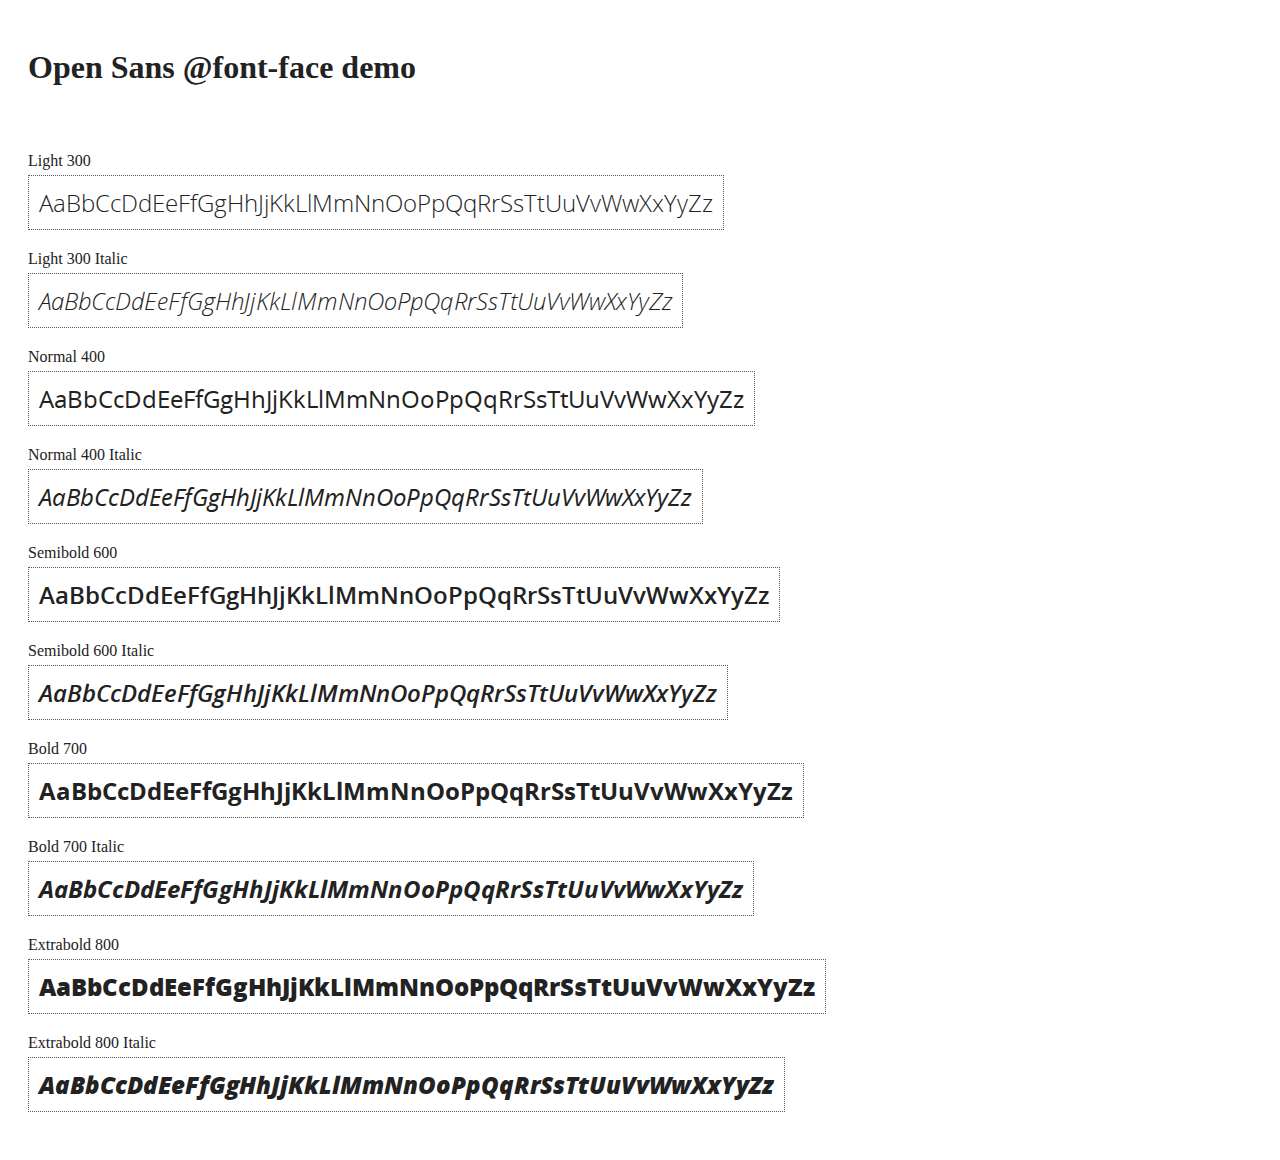
<file: angular/docs/components/open-sans-fontface-1.0.4/index.html>
<!DOCTYPE html>
<html>
	<head>
		<title>Open Sans @font-face demo</title>
		<meta charset="UTF-8" />
		<link rel="stylesheet" href="open-sans.css" type="text/css" />
		<style>
		body {
			padding: 20px;
			color: #222;
			background: #fff;
		}

		span { display: block; }

		.font-demo {
			display: inline-block;
			margin: 5px 0 20px;
			padding: 10px;
			border: 1px dotted #555;
			font-family: 'Open Sans';
			font-size: 24px;
		}
		</style>
	</head>
	<body>
		<h1>Open Sans @font-face demo</h1>
		<div style="margin-bottom:20px">
			<iframe src="http://ghbtns.com/github-btn.html?user=FontFaceKit&amp;repo=open-sans&amp;type=watch&amp;count=true"
					style="width:110px;height:20px;border:0"></iframe>
			<iframe src="http://ghbtns.com/github-btn.html?user=FontFaceKit&amp;repo=open-sans&amp;type=fork&amp;count=true"
					style="width:95px;height:20px;border:0"></iframe>
		</div>

		<span>Light 300</span>
		<div class="font-demo" style="font-weight:300">
			AaBbCcDdEeFfGgHhJjKkLlMmNnOoPpQqRrSsTtUuVvWwXxYyZz
		</div>

		<span>Light 300 Italic</span>
		<div class="font-demo" style="font-weight:300;font-style:italic">
			AaBbCcDdEeFfGgHhJjKkLlMmNnOoPpQqRrSsTtUuVvWwXxYyZz
		</div>

		<span>Normal 400</span>
		<div class="font-demo">
			AaBbCcDdEeFfGgHhJjKkLlMmNnOoPpQqRrSsTtUuVvWwXxYyZz
		</div>

		<span>Normal 400 Italic</span>
		<div class="font-demo" style="font-style:italic">
			AaBbCcDdEeFfGgHhJjKkLlMmNnOoPpQqRrSsTtUuVvWwXxYyZz
		</div>

		<span>Semibold 600</span>
		<div class="font-demo" style="font-weight:600">
			AaBbCcDdEeFfGgHhJjKkLlMmNnOoPpQqRrSsTtUuVvWwXxYyZz
		</div>

		<span>Semibold 600 Italic</span>
		<div class="font-demo" style="font-weight:600;font-style:italic">
			AaBbCcDdEeFfGgHhJjKkLlMmNnOoPpQqRrSsTtUuVvWwXxYyZz
		</div>

		<span>Bold 700</span>
		<div class="font-demo" style="font-weight:700">
			AaBbCcDdEeFfGgHhJjKkLlMmNnOoPpQqRrSsTtUuVvWwXxYyZz
		</div>

		<span>Bold 700 Italic</span>
		<div class="font-demo" style="font-weight:700;font-style:italic">
			AaBbCcDdEeFfGgHhJjKkLlMmNnOoPpQqRrSsTtUuVvWwXxYyZz
		</div>

		<span>Extrabold 800</span>
		<div class="font-demo" style="font-weight:800">
			AaBbCcDdEeFfGgHhJjKkLlMmNnOoPpQqRrSsTtUuVvWwXxYyZz
		</div>

		<span>Extrabold 800 Italic</span>
		<div class="font-demo" style="font-weight:800;font-style:italic">
			AaBbCcDdEeFfGgHhJjKkLlMmNnOoPpQqRrSsTtUuVvWwXxYyZz
		</div>
	</body>
</html>
</file>
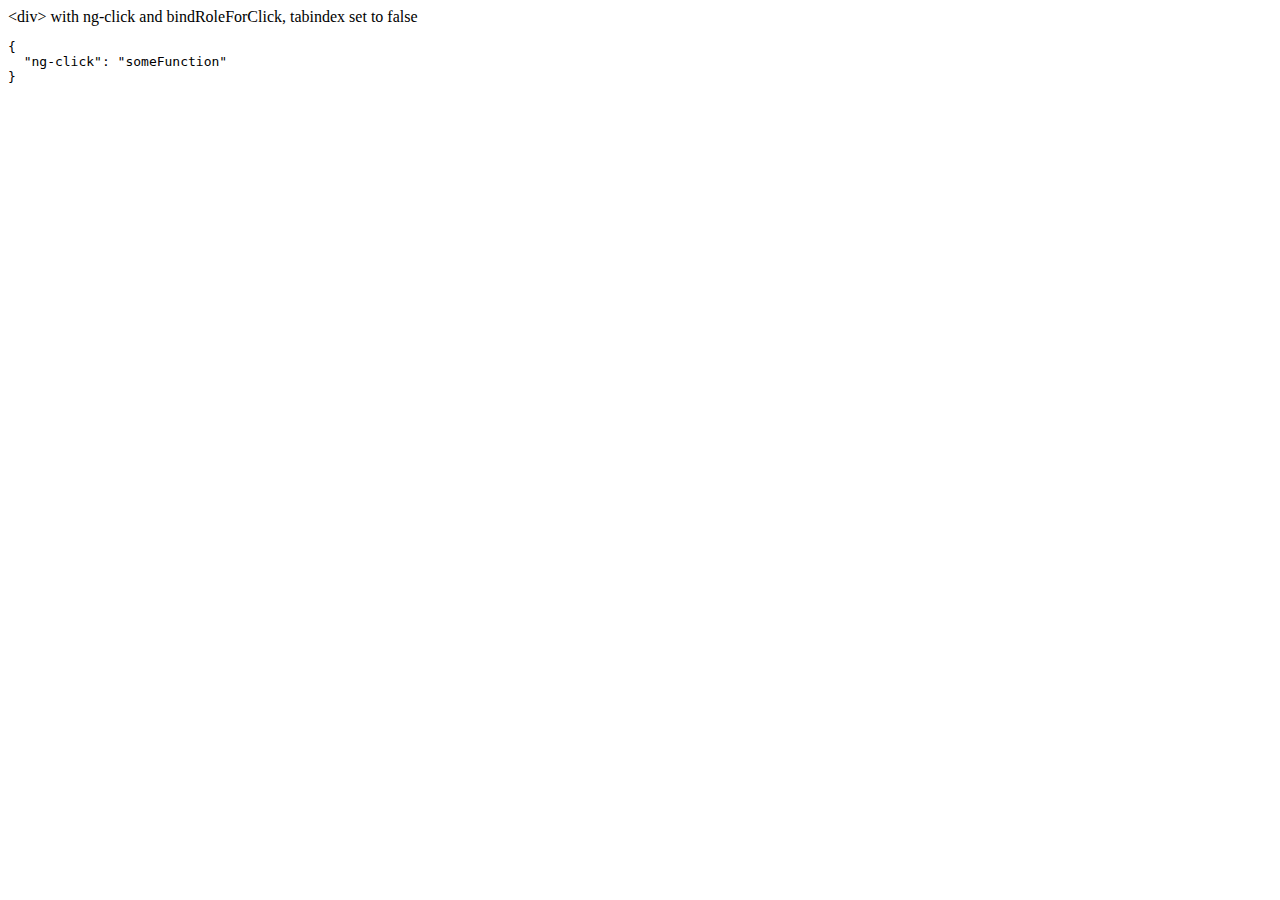
<file: angular/docs/examples/example-accessibility-ng-click/index.html>
<!doctype html>
<html lang="en">
<head>
  <meta charset="UTF-8">
  <title>Example - example-accessibility-ng-click</title>
  

  <script src="../../../angular.min.js"></script>
  <script src="../../../angular-aria.js"></script>
  

  
</head>
<body ng-app="ngAria_ngClickExample">
   <div ng-click="someFunction" show-attrs>
   &lt;div&gt; with ng-click and bindRoleForClick, tabindex set to false
 </div>
<script>
 angular.module('ngAria_ngClickExample', ['ngAria'], function config($ariaProvider) {
   $ariaProvider.config({
     bindRoleForClick: false,
     tabindex: false
   });
 })
 .directive('showAttrs', function() {
   return function(scope, el, attrs) {
     var pre = document.createElement('pre');
     el.after(pre);
     scope.$watch(function() {
       var attrs = {};
       Array.prototype.slice.call(el[0].attributes, 0).forEach(function(item) {
         if (item.name !== 'show-attrs') {
           attrs[item.name] = item.value;
         }
       });
       return attrs;
     }, function(newAttrs, oldAttrs) {
       pre.textContent = JSON.stringify(newAttrs, null, 2);
     }, true);
   }
 });
</script>
</body>
</html>
</file>
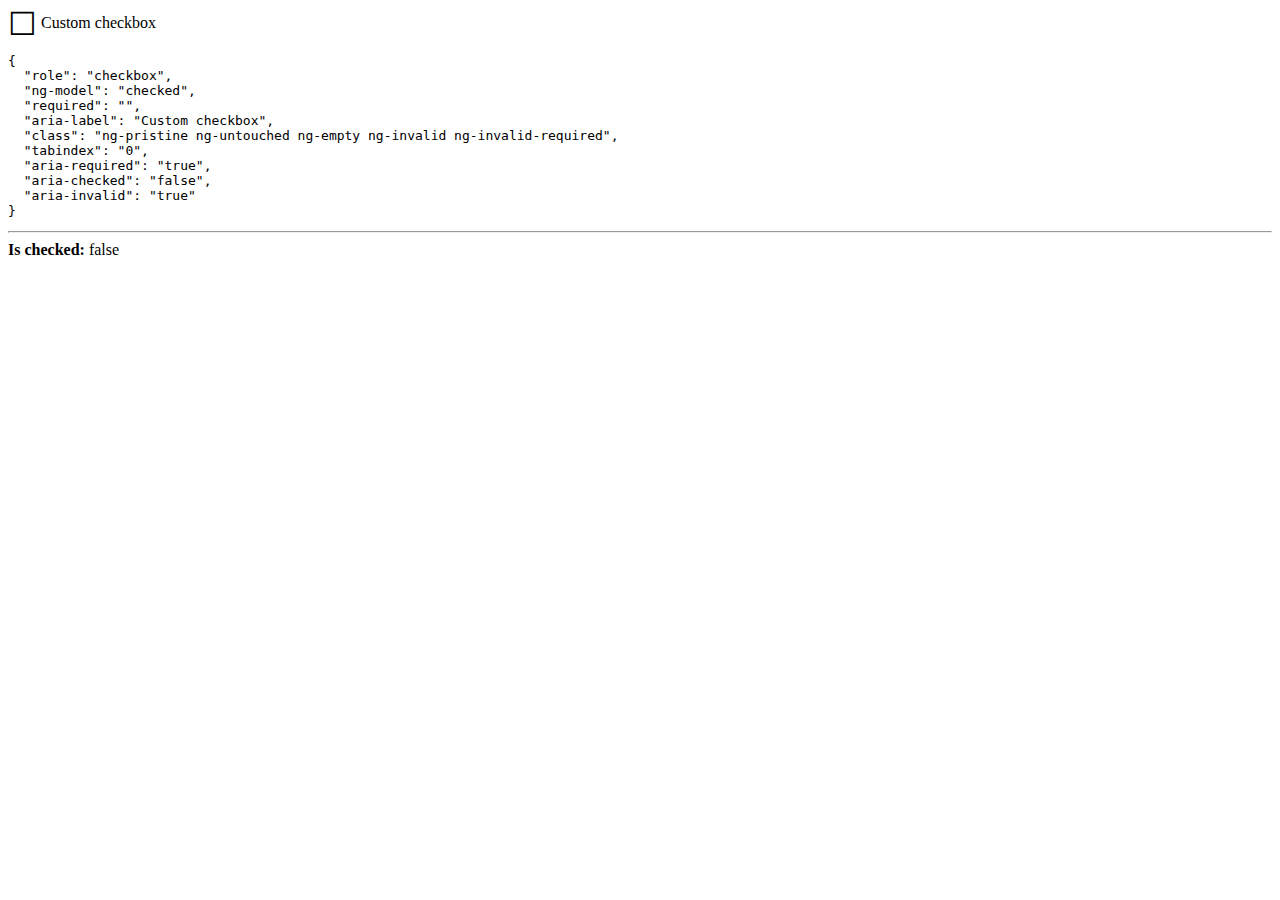
<file: angular/docs/examples/example-accessibility-ng-model/index.html>
<!doctype html>
<html lang="en">
<head>
  <meta charset="UTF-8">
  <title>Example - example-accessibility-ng-model</title>
  <link href="style.css" rel="stylesheet" type="text/css">
  

  <script src="../../../angular.min.js"></script>
  <script src="../../../angular-aria.js"></script>
  <script src="script.js"></script>
  

  
</head>
<body ng-app="ngAria_ngModelExample">
  <form>
  <custom-checkbox role="checkbox" ng-model="checked" required
      aria-label="Custom checkbox" show-attrs>
    Custom checkbox
  </custom-checkbox>
</form>
<hr />
<b>Is checked:</b> {{ !!checked }}
</body>
</html>
</file>
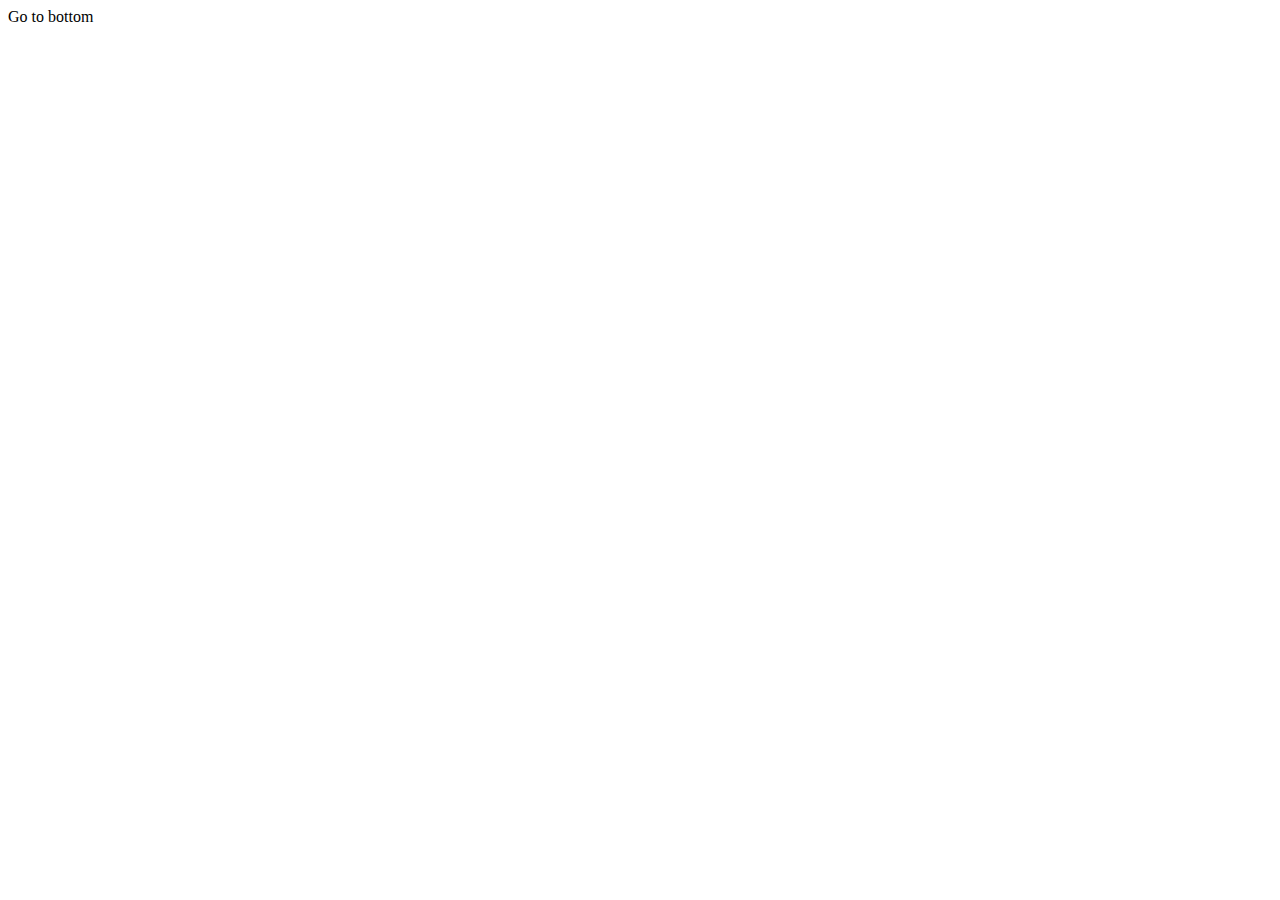
<file: angular/docs/examples/example-anchor-scroll/index.html>
<!doctype html>
<html lang="en">
<head>
  <meta charset="UTF-8">
  <title>Example - example-anchor-scroll</title>
  <link href="style.css" rel="stylesheet" type="text/css">
  

  <script src="../../../angular.min.js"></script>
  <script src="script.js"></script>
  

  
</head>
<body ng-app="anchorScrollExample">
  <div id="scrollArea" ng-controller="ScrollController">
  <a ng-click="gotoBottom()">Go to bottom</a>
  <a id="bottom"></a> You're at the bottom!
</div>
</body>
</html>
</file>
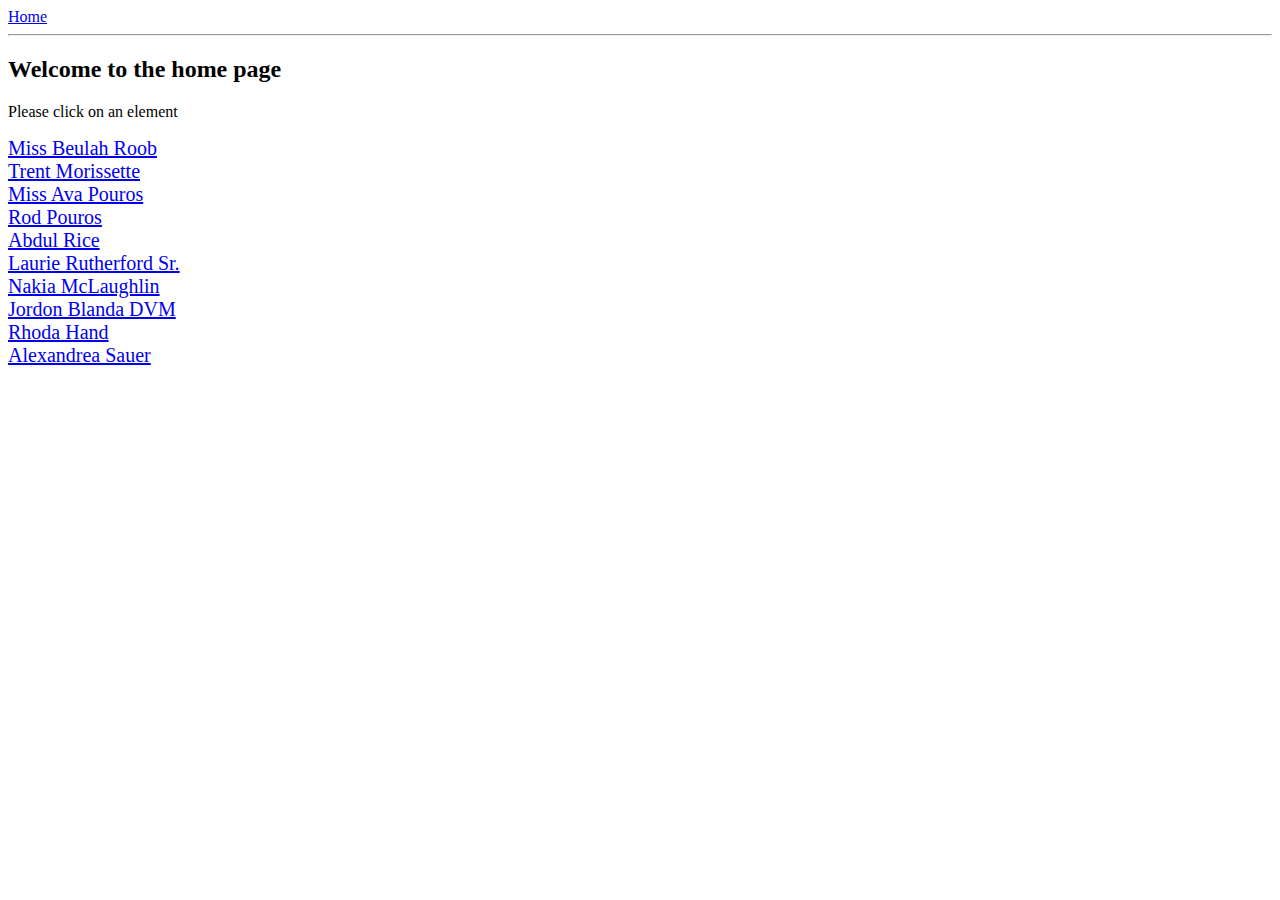
<file: angular/docs/examples/example-anchoringExample/index.html>
<!doctype html>
<html lang="en">
<head>
  <meta charset="UTF-8">
  <title>Example - example-anchoringExample</title>
  <link href="animations.css" rel="stylesheet" type="text/css">
  

  <script src="../../../angular.min.js"></script>
  <script src="../../../angular-animate.js"></script>
  <script src="../../../angular-route.js"></script>
  <script src="script.js"></script>
  

  
</head>
<body ng-app="anchoringExample">
  <a href="#!/">Home</a>
<hr />
<div class="view-container">
  <div ng-view class="view"></div>
</div>
</body>
</html>
</file>
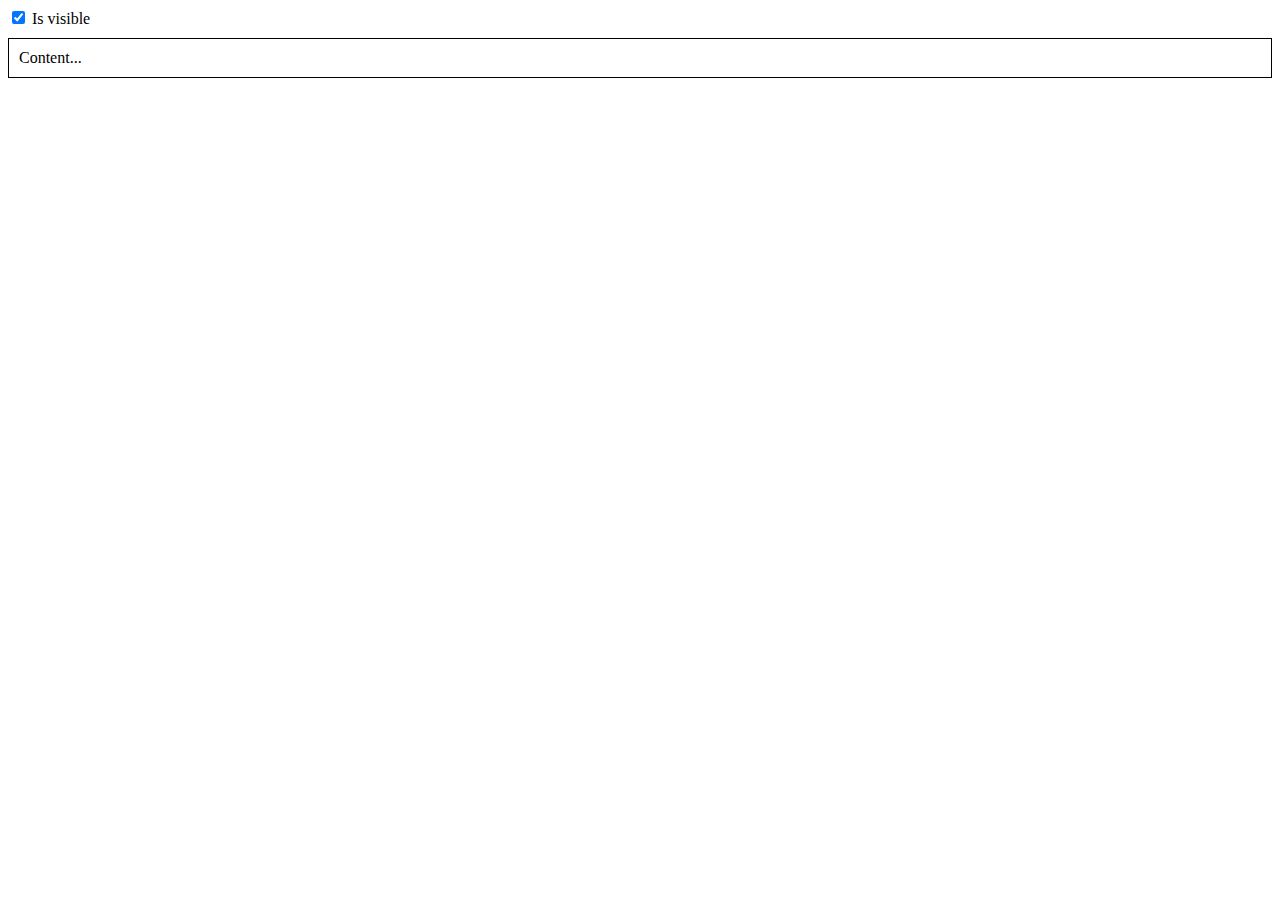
<file: angular/docs/examples/example-animate-ng-show/index.html>
<!doctype html>
<html lang="en">
<head>
  <meta charset="UTF-8">
  <title>Example - example-animate-ng-show</title>
  <link href="animations.css" rel="stylesheet" type="text/css">
  

  <script src="../../../angular.min.js"></script>
  <script src="../../../angular-animate.js"></script>
  

  
</head>
<body ng-app="ngAnimate">
  <div ng-init="checked = true">
  <label>
    <input type="checkbox" ng-model="checked" />
    Is visible
  </label>
  <div class="content-area sample-show-hide" ng-show="checked">
    Content...
  </div>
</div>
</body>
</html>
</file>
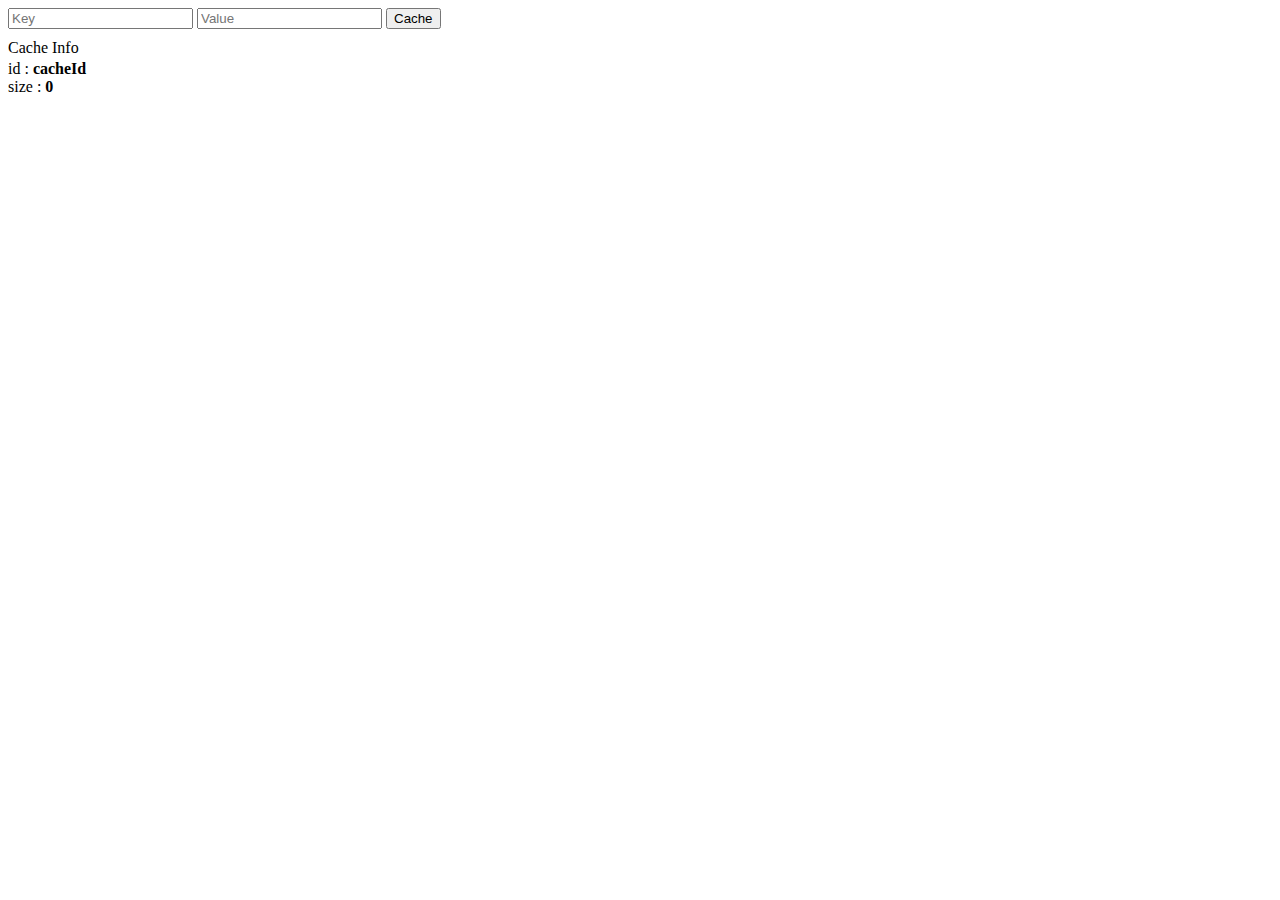
<file: angular/docs/examples/example-cache-factory/index.html>
<!doctype html>
<html lang="en">
<head>
  <meta charset="UTF-8">
  <title>Example - example-cache-factory</title>
  <link href="style.css" rel="stylesheet" type="text/css">
  

  <script src="../../../angular.min.js"></script>
  <script src="script.js"></script>
  

  
</head>
<body ng-app="cacheExampleApp">
  <div ng-controller="CacheController">
  <input ng-model="newCacheKey" placeholder="Key">
  <input ng-model="newCacheValue" placeholder="Value">
  <button ng-click="put(newCacheKey, newCacheValue)">Cache</button>

  <p ng-if="keys.length">Cached Values</p>
  <div ng-repeat="key in keys">
    <span ng-bind="key"></span>
    <span>: </span>
    <b ng-bind="cache.get(key)"></b>
  </div>

  <p>Cache Info</p>
  <div ng-repeat="(key, value) in cache.info()">
    <span ng-bind="key"></span>
    <span>: </span>
    <b ng-bind="value"></b>
  </div>
</div>
</body>
</html>
</file>
<file: angular/docs/components/open-sans-fontface-1.0.4/open-sans.css>
/* Open Sans @font-face kit */

/* BEGIN Light */
@font-face {
  font-family: 'Open Sans';
  src: url('fonts/Light/OpenSans-Light.eot');
  src: url('fonts/Light/OpenSans-Light.eot?#iefix') format('embedded-opentype'),
       url('fonts/Light/OpenSans-Light.woff') format('woff'),
       url('fonts/Light/OpenSans-Light.ttf') format('truetype'),
       url('fonts/Light/OpenSans-Light.svg#OpenSansLight') format('svg');
  font-weight: 300;
  font-style: normal;
}
/* END Light */

/* BEGIN Light Italic */
@font-face {
  font-family: 'Open Sans';
  src: url('fonts/LightItalic/OpenSans-LightItalic.eot');
  src: url('fonts/LightItalic/OpenSans-LightItalic.eot?#iefix') format('embedded-opentype'),
       url('fonts/LightItalic/OpenSans-LightItalic.woff') format('woff'),
       url('fonts/LightItalic/OpenSans-LightItalic.ttf') format('truetype'),
       url('fonts/LightItalic/OpenSans-LightItalic.svg#OpenSansLightItalic') format('svg');
  font-weight: 300;
  font-style: italic;
}
/* END Light Italic */

/* BEGIN Regular */
@font-face {
  font-family: 'Open Sans';
  src: url('fonts/Regular/OpenSans-Regular.eot');
  src: url('fonts/Regular/OpenSans-Regular.eot?#iefix') format('embedded-opentype'),
       url('fonts/Regular/OpenSans-Regular.woff') format('woff'),
       url('fonts/Regular/OpenSans-Regular.ttf') format('truetype'),
       url('fonts/Regular/OpenSans-Regular.svg#OpenSansRegular') format('svg');
  font-weight: normal;
  font-style: normal;
}
/* END Regular */

/* BEGIN Italic */
@font-face {
  font-family: 'Open Sans';
  src: url('fonts/Italic/OpenSans-Italic.eot');
  src: url('fonts/Italic/OpenSans-Italic.eot?#iefix') format('embedded-opentype'),
       url('fonts/Italic/OpenSans-Italic.woff') format('woff'),
       url('fonts/Italic/OpenSans-Italic.ttf') format('truetype'),
       url('fonts/Italic/OpenSans-Italic.svg#OpenSansItalic') format('svg');
  font-weight: normal;
  font-style: italic;
}
/* END Italic */

/* BEGIN Semibold */
@font-face {
  font-family: 'Open Sans';
  src: url('fonts/Semibold/OpenSans-Semibold.eot');
  src: url('fonts/Semibold/OpenSans-Semibold.eot?#iefix') format('embedded-opentype'),
       url('fonts/Semibold/OpenSans-Semibold.woff') format('woff'),
       url('fonts/Semibold/OpenSans-Semibold.ttf') format('truetype'),
       url('fonts/Semibold/OpenSans-Semibold.svg#OpenSansSemibold') format('svg');
  font-weight: 600;
  font-style: normal;
}
/* END Semibold */

/* BEGIN Semibold Italic */
@font-face {
  font-family: 'Open Sans';
  src: url('fonts/SemiboldItalic/OpenSans-SemiboldItalic.eot');
  src: url('fonts/SemiboldItalic/OpenSans-SemiboldItalic.eot?#iefix') format('embedded-opentype'),
       url('fonts/SemiboldItalic/OpenSans-SemiboldItalic.woff') format('woff'),
       url('fonts/SemiboldItalic/OpenSans-SemiboldItalic.ttf') format('truetype'),
       url('fonts/SemiboldItalic/OpenSans-SemiboldItalic.svg#OpenSansSemiboldItalic') format('svg');
  font-weight: 600;
  font-style: italic;
}
/* END Semibold Italic */

/* BEGIN Bold */
@font-face {
  font-family: 'Open Sans';
  src: url('fonts/Bold/OpenSans-Bold.eot');
  src: url('fonts/Bold/OpenSans-Bold.eot?#iefix') format('embedded-opentype'),
       url('fonts/Bold/OpenSans-Bold.woff') format('woff'),
       url('fonts/Bold/OpenSans-Bold.ttf') format('truetype'),
       url('fonts/Bold/OpenSans-Bold.svg#OpenSansBold') format('svg');
  font-weight: bold;
  font-style: normal;
}
/* END Bold */

/* BEGIN Bold Italic */
@font-face {
  font-family: 'Open Sans';
  src: url('fonts/BoldItalic/OpenSans-BoldItalic.eot');
  src: url('fonts/BoldItalic/OpenSans-BoldItalic.eot?#iefix') format('embedded-opentype'),
       url('fonts/BoldItalic/OpenSans-BoldItalic.woff') format('woff'),
       url('fonts/BoldItalic/OpenSans-BoldItalic.ttf') format('truetype'),
       url('fonts/BoldItalic/OpenSans-BoldItalic.svg#OpenSansBoldItalic') format('svg');
  font-weight: bold;
  font-style: italic;
}
/* END Bold Italic */

/* BEGIN Extrabold */
@font-face {
  font-family: 'Open Sans';
  src: url('fonts/ExtraBold/OpenSans-ExtraBold.eot');
  src: url('fonts/ExtraBold/OpenSans-ExtraBold.eot?#iefix') format('embedded-opentype'),
       url('fonts/ExtraBold/OpenSans-ExtraBold.woff') format('woff'),
       url('fonts/ExtraBold/OpenSans-ExtraBold.ttf') format('truetype'),
       url('fonts/ExtraBold/OpenSans-ExtraBold.svg#OpenSansExtrabold') format('svg');
  font-weight: 800;
  font-style: normal;
}
/* END Extrabold */

/* BEGIN Extrabold Italic */
@font-face {
  font-family: 'Open Sans';
  src: url('fonts/ExtraBoldItalic/OpenSans-ExtraBoldItalic.eot');
  src: url('fonts/ExtraBoldItalic/OpenSans-ExtraBoldItalic.eot?#iefix') format('embedded-opentype'),
       url('fonts/ExtraBoldItalic/OpenSans-ExtraBoldItalic.woff') format('woff'),
       url('fonts/ExtraBoldItalic/OpenSans-ExtraBoldItalic.ttf') format('truetype'),
       url('fonts/ExtraBoldItalic/OpenSans-ExtraBoldItalic.svg#OpenSansExtraboldItalic') format('svg');
  font-weight: 800;
  font-style: italic;
}
/* END Extrabold Italic */
</file>
<file: angular/docs/examples/example-accessibility-ng-model/style.css>
custom-checkbox {
  cursor: pointer;
  display: inline-block;
}

custom-checkbox .icon:before {
  content: '\2610';
  display: inline-block;
  font-size: 2em;
  line-height: 1;
  speak: none;
  vertical-align: middle;
}

custom-checkbox.checked .icon:before {
  content: '\2611';
}
</file>
<file: angular/docs/examples/example-anchor-scroll/style.css>
#scrollArea {
  height: 280px;
  overflow: auto;
}

#bottom {
  display: block;
  margin-top: 2000px;
}
</file>
<file: angular/docs/examples/example-animate-ng-show/animations.css>
.content-area {
  border: 1px solid black;
  margin-top: 10px;
  padding: 10px;
}

.sample-show-hide {
  transition: all linear 0.5s;
}
.sample-show-hide.ng-hide {
  opacity: 0;
}
</file>
<file: angular/docs/examples/example-cache-factory/style.css>
p {
  margin: 10px 0 3px;
}
</file>
<file: angular/docs/examples/example-anchoringExample/animations.css>
.record {
  display:block;
  font-size:20px;
}
.profile {
  background:black;
  color:white;
  font-size:100px;
}
.view-container {
  position:relative;
}
.view-container > .view.ng-animate {
  position:absolute;
  top:0;
  left:0;
  width:100%;
  min-height:500px;
}
.view.ng-enter, .view.ng-leave,
.record.ng-anchor {
  transition:0.5s linear all;
}
.view.ng-enter {
  transform:translateX(100%);
}
.view.ng-enter.ng-enter-active, .view.ng-leave {
  transform:translateX(0%);
}
.view.ng-leave.ng-leave-active {
  transform:translateX(-100%);
}
.record.ng-anchor-out {
  background:red;
}
</file>
